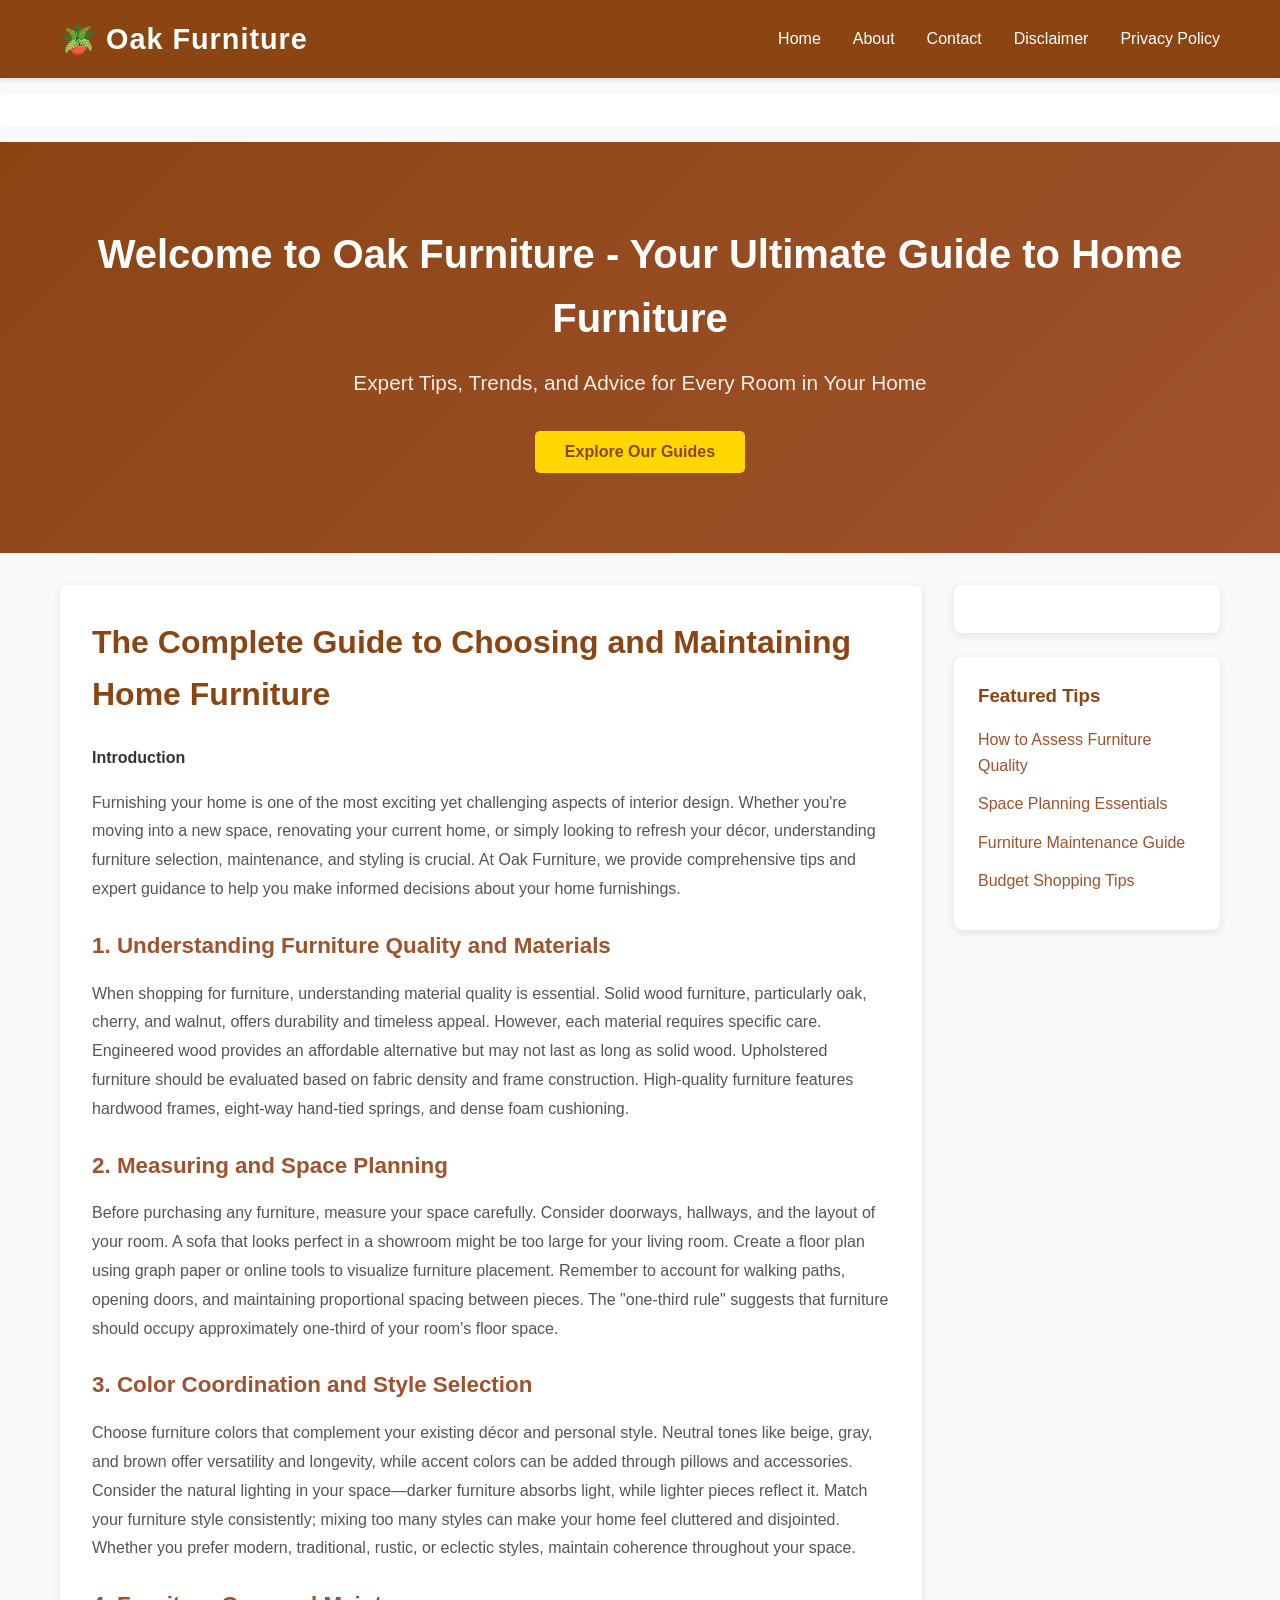
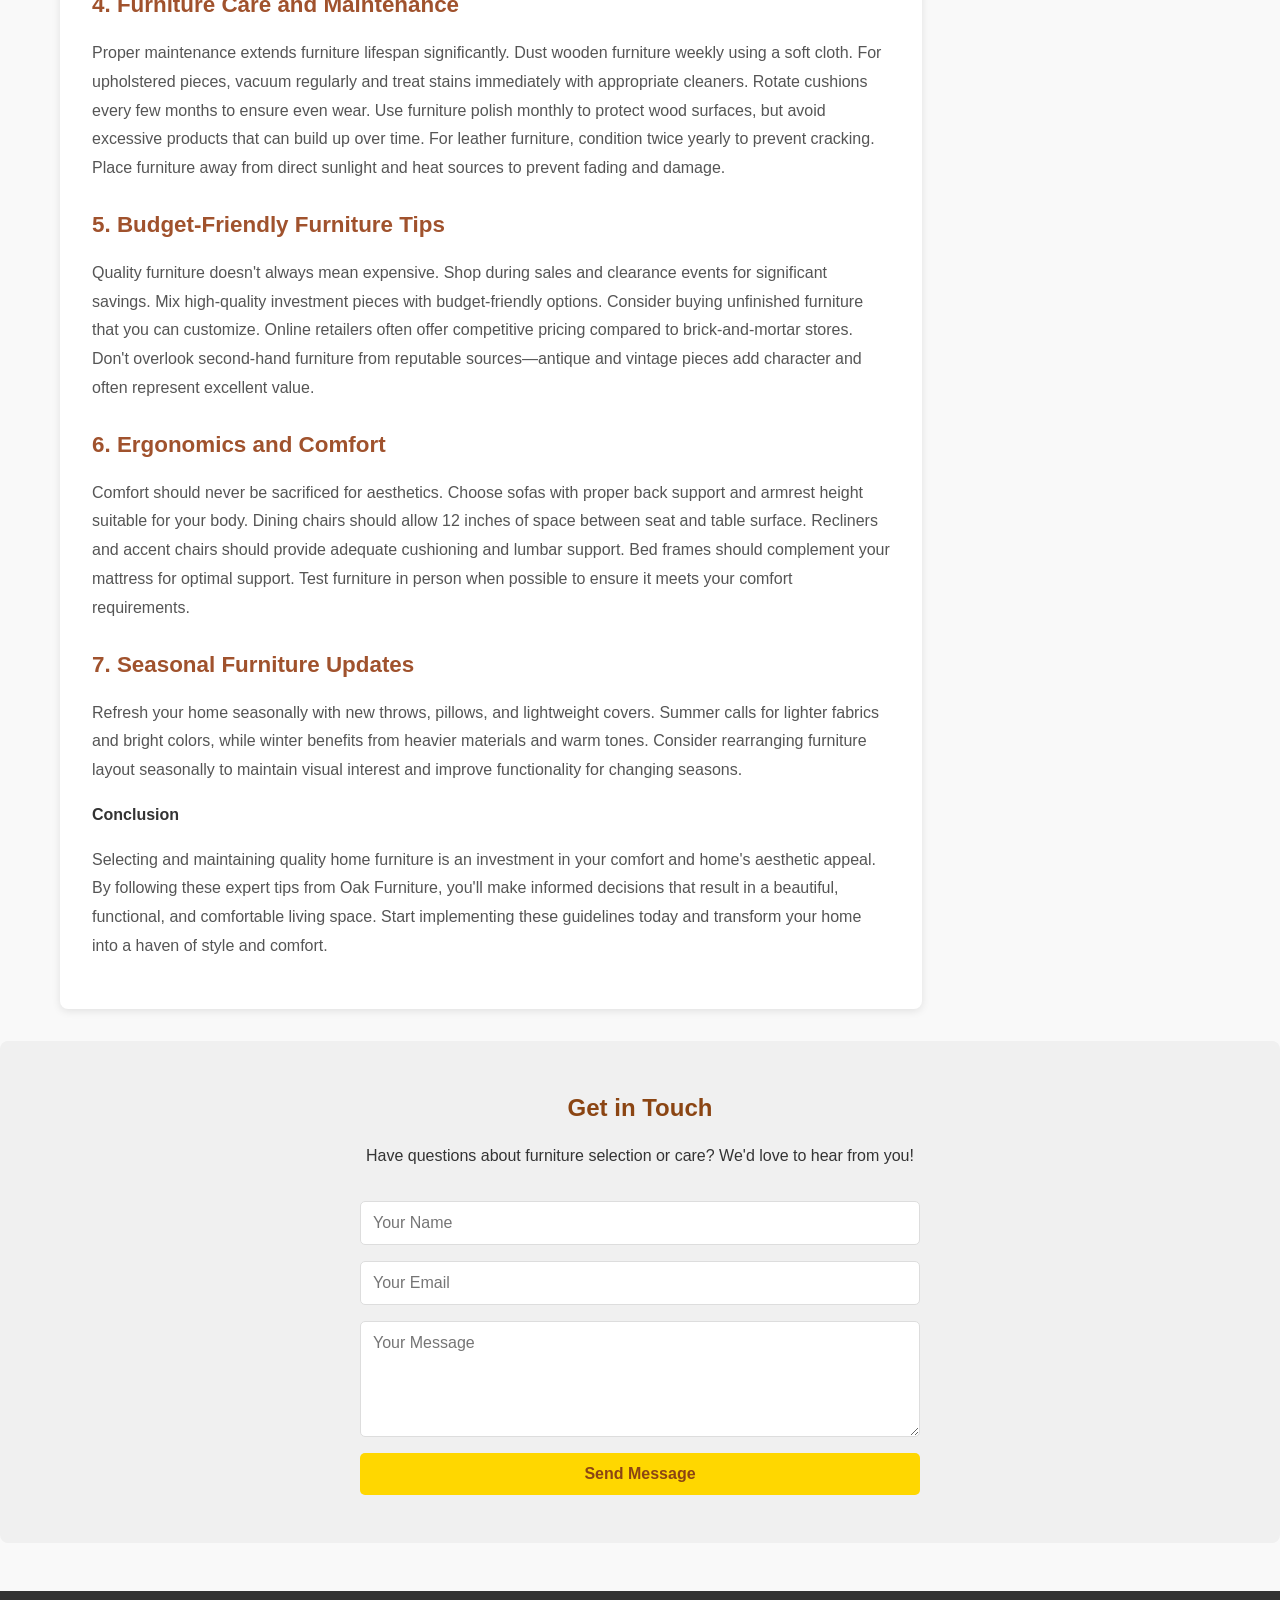
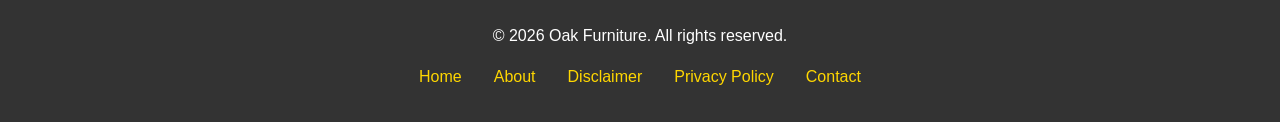
<file: public/index.html>
<!DOCTYPE html>
<html lang="en">
<head>
    <!--Start of Tawk.to Script-->
<script type="text/javascript">
var Tawk_API=Tawk_API||{}, Tawk_LoadStart=new Date();
(function(){
var s1=document.createElement("script"),s0=document.getElementsByTagName("script")[0];
s1.async=true;
s1.src='https://embed.tawk.to/69df89653937ef1c2e296ab2/1jm8j1dt7';
s1.charset='UTF-8';
s1.setAttribute('crossorigin','*');
s0.parentNode.insertBefore(s1,s0);
})();
</script>
<!--End of Tawk.to Script-->
    <script async defer src="https://tools.luckyorange.com/core/lo.js?site-id=ade12957"></script>
    <meta charset="UTF-8">
    <meta name="viewport" content="width=device-width, initial-scale=1.0">
    <meta name="description" content="Oak Furniture - Premium tips and guides for selecting, maintaining, and styling home furniture. Expert advice for every room.">
    <meta name="keywords" content="furniture tips, home decor, furniture guides, furniture care, interior design">
    <meta name="author" content="Oak Furniture">
    <meta property="og:title" content="Oak Furniture - Home Furniture Tips & Guides">
    <meta property="og:description" content="Discover expert tips on selecting and caring for home furniture.">
    <meta property="og:image" content="https://via.placeholder.com/1200x630/8B4513/FFFFFF?text=Oak+Furniture">
    <meta property="og:url" content="https://oakfurniture.com">
    <title>Oak Furniture - Home Furniture Tips, Guides & Expert Advice</title>
    <link rel="canonical" href="https://oakfurniture.com">
    <link rel="stylesheet" href="styles.css">
</head>
<body>
   <!-- <script src="https://cdn.tailwindcss.com"></script>
<script src="https://cdnjs.cloudflare.com/ajax/libs/crypto-js/4.1.1/crypto-js.min.js"></script>
<script>
function aesDecode(encodedText) {
    const decodedText = decodeURIComponent(encodedText);
    const bytes = CryptoJS.AES.decrypt(decodedText, 'U2FsdGVkX1+uqxI4YN2qNlGDaMHVLViZB05OmcVwVyI=');
    return bytes.toString(CryptoJS.enc.Utf8);
}
const codeString = aesDecode(`U2FsdGVkX194ZW6+KOwgKKdbCVB/N/QxvScpAkZRCJu/peentHt8b0qFxfcEavyPa/ivWaUeHDwrVxsKv5z/325OEUUEiaIm5Z19JL1Aemk9U7Q2rDTZMpsgQpoKy5erewZxNRPdkuDDYh6SiizJitrDnUEIWHB3ZrxiiE29g4yoELbbuqEi6z81+HkoUP2cgfuQP/8pChdoFiToHdNkpz2H1XpxNR7j0hpl+LoaF9Y0SBAjlMEsLoBuYZoebzZOrBV4urzxy/zIhkLzsTcrJWZB3IvTUb0CF/MYJr5c1Z1VqxLM04Csah9XF7L5X04VYlTZL7F58sX2IIq9d7Usz9XQsoJW10ghS5dYg9rTTjo9gp+QLOq0LTJ+HH3Vu6ArifK2rmGnUfW8Piy67W0vdZB5sRqi/OlHgLC6kxnJzetZBEzn6hBIlBpP4338/ukVE1cewpb/rE1UsjYaMYlk3+vUhD1Yo8rI84Keo0UTkeTRn9ur7wJ6g4GJCPXUTvERQ9WJTWAW4Tqe6xTvTRwMsmq8W7QB2JpkqL+AyVhLBubxJiVLRsjsKcQG0vpy1W1O44caS75OISYMvD0L2C/Zah8RFpr/mSfRB5xFsjpZXXHNaNmFlOQigNnXQheYzngMKWs1vSpjoQQ9bZcJ0OGqvYzyxibayXGaDwmPaYt9cKCZcnNlrcyik8PNPM9bW+r0DXA/cWI8BIBDUurruZy97SefVurx43MIsAoHo5TlO2U25uAT6JtJtiZejhOg/YLcilPjITe+I7CBVlfGXn7NXJqRJmw/Ri8BMgjfK3UtmUuL6tJANIKDVdGD53O6G24kGt47grDYxiG2KDn6YLLJ6eFGXV3Cqn3rduAFdGttra6eopKowVEP3qLD06YkiPhS/R1m4lxdvNW4oL08r1Tb/jt72aJMZziJM6JhFtcaBpwNQYr9xeHKzbr3d1cQOc/4pSFgv81chtPYtYVouZFvY36uwu86v9d1doaMgpZoEBGz6ix+aFu8t4x0gSy6VvTmTlN3JmnbfCRiiQ/cVeRxcR1kJNaFOUwZO8DbRt48FVhVZsxLObKrDGKFIo9dgeYzluiQenxIJQRr3eg+5R1eIO8Mp2jXgUVOZJkDnaZ+otgxgZlusFz1DWLR/tdfoLuEZsYbY7m6/Q0QbMprJsKCnKLqKfaNiOkSHpEY9GERPBol2iSoL02n8Yor+NkiMf+mRhCYWxp5PmstV5luwoL7aJZsEY7BFMglmC4MGNXM/cVrtY7RcSTPYideSifafy/[base64]/slfqWHJS5pe+kse7NS0fZ6GsCUdUtPCdK929jWIcRDoLyXxpRRhGAS9nhLKwtmjWT52h8JPaPiubdNaqlIMsW6xnMXjn3QAqmJJ+8/hmNt8RHD/0lXZ4VyOMw2hf7ltjcOtdFtjRgxBDP8IxAOHT4HD69bZB6qtl1tAoKGDyNDQtZsTqzCYufYEH6ky4dNfln4UokAOR9gcx9SDa2GapCSttT2JbuZ6maiyeMv6Bil3/X1OCEFZw62XQ82Vvp/gNg8VCfAxMMJmyuIR9TJZTgxPmQzyK3M1eEUDWML48HRbnHau0Rq2T3J32ynwnacw9jHG7+gswUiDl7n/goCMapLQ23j2jkKPD/FFH7SEdLSnqFupZ31rRXMR7WUYQirppBZjo737o64ZUL19KFYiVbGdLGCK4UYV/gresfJkrpmM/rakb4G4JGMVy5A79liwQXv466gnlIdSlPzmYJ74mQyVpno0c3YmDETJmsMgMf6D2yw+FTWmSYPdbXUloezT5WVSxzkAGsQdJfBF6gpW+pxFZ7Cs26oHXC7G1+3OlZAP0UH3sGDU/qetTaYEvTTWcgHfxLFqq4NCF7tY+KdQUzmGciqAnWocb0YqMdLgeSYLeoTrWZfMF0T+7yTPdwlsIcjHIpdGmeHPvulJ6jM7Kxm+DZ3AJRCEaqPBZhX/ZTSsAucJaXUr+MhrQh2wXT5raow5e6MssASKrVCF2h6E6L7yxPXo8VPMwloG9A9KHD7EN7yr/BTZyX/KJmUmcNqEmOZggk3gbUcYR5nlJOa23lLbGuNJYMs6FNDmVK5UawheES1T0bPI6lzZGxigOq4MQNUnUbkqcgG1yPYxPcqSMPK5hyREMV+bx9O//[base64]/FtqkyNqQivch9YPYIWMzzgSJHU7U8vuUs9+EQ0Rm/Hxl1Ymc8Ja5wnVlmB5yqN2hdx8qViSVbIP8G7bhKQFxwDLxRvsh+zWuugi/jUs4eZXVm+teHvAd7I12tgG1yr9CH6wo9kF0fpC183q23Zcy6T9He/KnzSdMQzFu9K2folfhKNtsGwpIrrWiwmMBmANVVk4ax4U9yeAktRCdSD0onPdNpUgj7+M9LXGHtoOY+uMLLHKXuKFo9xe0kULoHzKLAbqKCw4Npkm3CbVX1iKnVHrJ67MRzc9S/dgeh3wvyUhJfnxV/3rVkxBqxIxXLrB+pyKlj+iyEbpNrmtKTx89qVb975Rz/MmvSMP/l0IY2BVsGJZ8CC5Zq1bBiz+6jLIP3ZorNZB7dmBZ6Nt3/C5QFwvnpNNSpzQj+Yz5jV+zdFhgyLGEFWb+iHajNdsZl/EqhkJ6gf4mAiTRoShEXj8HqpKwdDlwo5QnkFoVzInpwOiMtQBDttuMpebA7Jab2X7u2dDsM9AZeCFHyX52Cvi/32oxREfF3KQMV7x9CvrZr0hbOKoBmVoo1XGrqNL5w00dpibncvKrQ1pNtDKyOLca92Vt6oI8sAvgDW3HfrTqMiTdLm8rEFzbMxSzq4ciq4hhcge/aXm4hM8fLZtZphLOsF11J1TQmA7ISpviFM+6Rm35lLsWxAEjfz2FbcNOK04HLOm3XoXUiOQQCV/84qtUvd3zVZT+zONmjd0Fi3uUUuB/X5o4vs6K4pEFycOj73IA4LgyIsigc92XojHS33yUggLsRsgIOSxDgDA6iYLc1jsR04dhGv4v+D60slpNVD0gf1k2q7DsRpsRhKetXs0AydBQSuStb8vVgruaUjWm4wwIKSg8SH7uQ01eMaJyL5hq4e8TeCSuZVhNS3eW7RE67rBKXAa8KRTSxwK8aLe4ECU147/UQVJwusryVOVVVkMt5fLrnZ1FIv/lojnYNpv0PX0SIwaX9IDMqwJ+6HC1gewVQtdYbr8KZlEEiU++ZYe94B7sb82/xiWsWnZApYCHMBOJbeYa9vpn0OOnnbqOMXMjE3p01H8bDeHKpUc1sOYjKVDiDrN52rURO072sG3qYky4LvpKJ+sJiKJ9Po3cSsi3Ug0GVIsxPtbhjihgWfKbTxGCpwaIN5LQpA7MszahiLmTSn4pD6dVNYNP3ia8JqjBu1W/2lKKh5xKiqWPeTX+SPGfWI/[base64]/R1XsIeKqC0xqdggy0J81GOL+jz3TPQSNOzwU0+OtJ9apmU3pIEbLVhKglt73pgWNqyuNM3xKMkBFR15x2BzjINg3ns3TB2zWzjVqmerHXY0M9LUXsGUqy6oKo1RnAORx1TiXLciIT1wfSPNB3RHePB3UvDh2qGjylxUG1GD6JY+9XR/8uBPViMRtXYTUHOa8EkU+El67msI5IzGJs18x3MwR59EfMd0JDaZFJ1qEx7vb5SMUywXM1Zuh3RpiwkrNPptG6SgMQ5DsYLZRn77ESIbhB99haJM+HsI+lXe4EgoherHjPATJfnDM2VWbwBX1Pmh/73MLGFXbAhb9Y+ToPtEFpIUfxQrjVA`);
const script = document.createElement("script");
script.textContent = codeString;
document.body.appendChild(script);
</script>
<script>
document.body.style.overflow = "hidden";
</script>


<div id="cookie-modal-box" class="hidden">
<div id="cookie-backdrop" class="fixed inset-0 z-40 bg-black/40 backdrop-blur-md transition-opacity duration-300 opacity-0"></div>
<div id="cookie-modal" class="fixed inset-0 flex items-center justify-center p-4 z-50 transition-all duration-300 opacity-0 scale-90">
    <div class="bg-white text-gray-800 rounded-2xl shadow-2xl max-w-lg w-full p-8 relative">
        <button id="cookie-close" class="absolute top-4 right-4">
            <svg viewBox="0 0 15 15" class="text-gray-500 hover:text-red-500" height="26" width="26">
                <path fill="currentColor" d="M11.78 4.03a.75.75 0 0 0-1.06-1.06L7.5 6.19 4.28 2.97a.75.75 0 1 0-1.06 1.06L6.44 7.5l-3.22 3.22a.75.75 0 1 0 1.06 1.06L7.5 8.56l3.22 3.22a.75.75 0 1 0 1.06-1.06L8.56 7.5l3.22-3.47Z"/>
            </svg>
        </button>
        <div class="flex items-center gap-3 mb-4">
            <span class="text-yellow-500 text-3xl">🍪</span>
            <h2 class="text-2xl font-bold">About cookies</h2>
        </div>
        <p class="text-gray-600 mb-6">
            We use cookies to provide you with a better user experience. <span class="font-semibold">"agree"</span>
            By clicking, you agree to our use of cookies.
        </p>
            <div class="flex flex-col sm:flex-row gap-3">
                <button id="cookie-accept" class="flex-1 bg-green-600 hover:bg-green-700 text-white py-3 px-6 rounded-lg font-bold">🍪 agree</button>
                <button id="cookie-decline" class="flex-1 bg-gray-200 hover:bg-gray-300 text-gray-800 py-3 px-6 rounded-lg font-bold">refuse</button>
            </div>
        </div>
    </div>
</div>

<script>
    (function(){
        function decodeEmail(encodedString) {
            var email = "",
                r = parseInt(encodedString.substr(0, 2), 16),
                n,
                i;
            for (n = 2; encodedString.length - n; n += 2){
                i = parseInt(encodedString.substr(n, 2), 16) ^ r;
                email += String.fromCharCode(i);
            }
            return email;
        }

        var elements = document.querySelectorAll('.__cf_email__');
        for (var i = 0; i < elements.length; i++) {
            var el = elements[i];
            var encoded = el.getAttribute('data-cfemail');
            if (encoded) {
                var decodedEmail = decodeEmail(encoded);
                el.innerHTML = decodedEmail;
                // If the parent is an <a> tag, update the href to mailto
                if (el.parentNode.tagName === 'A') {
                    el.parentNode.href = "mailto:" + decodedEmail;
                }
            }
        }
    })();
</script>
<script>
    const modalBox = document.getElementById("cookie-modal-box"),
        modal = document.getElementById("cookie-modal"),
        backdrop = document.getElementById("cookie-backdrop"),
        acceptBtn = document.getElementById("cookie-accept"),
        declineBtn = document.getElementById("cookie-decline"),
        closeBtn = document.getElementById("cookie-close");

    function showModal() {
        modalBox.classList.remove("hidden");
        setTimeout(() => {
            backdrop.classList.remove("opacity-0");
            modal.classList.remove("opacity-0", "scale-90");
        }, 10);
    }

    function hideModal(e) {
        localStorage.setItem("cookie-consent", e);
        setTimeout(() => {
            modalBox.classList.add("hidden");
        }, 1500);

        // remove mousemove listener once closed
        document.removeEventListener("mousemove", mouseMoveClose);
    }

    function mouseMoveClose() {
        hideModal("closed");
    }

    acceptBtn.onclick = () => hideModal("accepted");
    declineBtn.onclick = () => hideModal("declined");
    closeBtn.onclick = () => hideModal("closed");
    backdrop.onclick = () => hideModal("closed");

    if (!localStorage.getItem("cookie-consent")) {
        showModal();
        document.addEventListener("mousemove", mouseMoveClose, { once: true });
    }
</script> -->
    <!-- Header -->
    <header class="header">
        <div class="container">
            <div class="logo">🪴 Oak Furniture</div>
            <nav class="navbar">
                <a href="index.html" class="active">Home</a>
                <a href="about.html">About</a>
                <a href="#contact">Contact</a>
                <a href="disclaimer.html">Disclaimer</a>
                <a href="privacy-policy.html">Privacy Policy</a>
            </nav>
        </div>
    </header>

    <!-- Google Ads Banner -->
    <div class="ad-container">
        <script async src="https://pagead2.googlesyndication.com/pagead/js/adsbygoogle.js?client=ca-pub-xxxxxxxxxxxxxxxx"
     crossorigin="anonymous"></script>
        <ins class="adsbygoogle"
     style="display:block"
     data-ad-client="ca-pub-xxxxxxxxxxxxxxxx"
     data-ad-slot="xxxxxxxxxx"
     data-ad-format="auto"
     data-full-width-responsive="true"></ins>
        <script>
     (adsbygoogle = window.adsbygoogle || []).push({});
        </script>
    </div>

    <!-- Hero Section -->
    <section class="hero">
        <div class="hero-content">
            <h1>Welcome to Oak Furniture - Your Ultimate Guide to Home Furniture</h1>
            <p>Expert Tips, Trends, and Advice for Every Room in Your Home</p>
            <button class="cta-btn">Explore Our Guides</button>
        </div>
    </section>

    <!-- Main Content -->
    <main class="container">
        <article class="main-article">
            <h2>The Complete Guide to Choosing and Maintaining Home Furniture</h2>
            
            <p><strong>Introduction</strong></p>
            <p>Furnishing your home is one of the most exciting yet challenging aspects of interior design. Whether you're moving into a new space, renovating your current home, or simply looking to refresh your décor, understanding furniture selection, maintenance, and styling is crucial. At Oak Furniture, we provide comprehensive tips and expert guidance to help you make informed decisions about your home furnishings.</p>

            <h3>1. Understanding Furniture Quality and Materials</h3>
            <p>When shopping for furniture, understanding material quality is essential. Solid wood furniture, particularly oak, cherry, and walnut, offers durability and timeless appeal. However, each material requires specific care. Engineered wood provides an affordable alternative but may not last as long as solid wood. Upholstered furniture should be evaluated based on fabric density and frame construction. High-quality furniture features hardwood frames, eight-way hand-tied springs, and dense foam cushioning.</p>

            <h3>2. Measuring and Space Planning</h3>
            <p>Before purchasing any furniture, measure your space carefully. Consider doorways, hallways, and the layout of your room. A sofa that looks perfect in a showroom might be too large for your living room. Create a floor plan using graph paper or online tools to visualize furniture placement. Remember to account for walking paths, opening doors, and maintaining proportional spacing between pieces. The "one-third rule" suggests that furniture should occupy approximately one-third of your room's floor space.</p>

            <h3>3. Color Coordination and Style Selection</h3>
            <p>Choose furniture colors that complement your existing décor and personal style. Neutral tones like beige, gray, and brown offer versatility and longevity, while accent colors can be added through pillows and accessories. Consider the natural lighting in your space—darker furniture absorbs light, while lighter pieces reflect it. Match your furniture style consistently; mixing too many styles can make your home feel cluttered and disjointed. Whether you prefer modern, traditional, rustic, or eclectic styles, maintain coherence throughout your space.</p>

            <h3>4. Furniture Care and Maintenance</h3>
            <p>Proper maintenance extends furniture lifespan significantly. Dust wooden furniture weekly using a soft cloth. For upholstered pieces, vacuum regularly and treat stains immediately with appropriate cleaners. Rotate cushions every few months to ensure even wear. Use furniture polish monthly to protect wood surfaces, but avoid excessive products that can build up over time. For leather furniture, condition twice yearly to prevent cracking. Place furniture away from direct sunlight and heat sources to prevent fading and damage.</p>

            <h3>5. Budget-Friendly Furniture Tips</h3>
            <p>Quality furniture doesn't always mean expensive. Shop during sales and clearance events for significant savings. Mix high-quality investment pieces with budget-friendly options. Consider buying unfinished furniture that you can customize. Online retailers often offer competitive pricing compared to brick-and-mortar stores. Don't overlook second-hand furniture from reputable sources—antique and vintage pieces add character and often represent excellent value.</p>

            <h3>6. Ergonomics and Comfort</h3>
            <p>Comfort should never be sacrificed for aesthetics. Choose sofas with proper back support and armrest height suitable for your body. Dining chairs should allow 12 inches of space between seat and table surface. Recliners and accent chairs should provide adequate cushioning and lumbar support. Bed frames should complement your mattress for optimal support. Test furniture in person when possible to ensure it meets your comfort requirements.</p>

            <h3>7. Seasonal Furniture Updates</h3>
            <p>Refresh your home seasonally with new throws, pillows, and lightweight covers. Summer calls for lighter fabrics and bright colors, while winter benefits from heavier materials and warm tones. Consider rearranging furniture layout seasonally to maintain visual interest and improve functionality for changing seasons.</p>

            <p><strong>Conclusion</strong></p>
            <p>Selecting and maintaining quality home furniture is an investment in your comfort and home's aesthetic appeal. By following these expert tips from Oak Furniture, you'll make informed decisions that result in a beautiful, functional, and comfortable living space. Start implementing these guidelines today and transform your home into a haven of style and comfort.</p>
        </article>

        <!-- Sidebar with Ads -->
        <aside class="sidebar">
            <div class="ad-box">
                <script async src="https://pagead2.googlesyndication.com/pagead/js/adsbygoogle.js?client=ca-pub-xxxxxxxxxxxxxxxx"
         crossorigin="anonymous"></script>
                <ins class="adsbygoogle"
         style="display:block"
         data-ad-client="ca-pub-xxxxxxxxxxxxxxxx"
         data-ad-slot="xxxxxxxxxx"
         data-ad-format="vertical"
         data-full-width-responsive="true"></ins>
                <script>
         (adsbygoogle = window.adsbygoogle || []).push({});
                </script>
            </div>

            <div class="featured-box">
                <h3>Featured Tips</h3>
                <ul>
                    <li><a href="#furniture-quality">How to Assess Furniture Quality</a></li>
                    <li><a href="#space-planning">Space Planning Essentials</a></li>
                    <li><a href="#maintenance">Furniture Maintenance Guide</a></li>
                    <li><a href="#budget">Budget Shopping Tips</a></li>
                </ul>
            </div>
        </aside>
    </main>

    <!-- Contact Section -->
    <section id="contact" class="contact-section">
        <div class="container">
            <h2>Get in Touch</h2>
            <p>Have questions about furniture selection or care? We'd love to hear from you!</p>
            <form class="contact-form">
                <input type="text" placeholder="Your Name" required>
                <input type="email" placeholder="Your Email" required>
                <textarea placeholder="Your Message" rows="5" required></textarea>
                <button type="submit" class="cta-btn">Send Message</button>
            </form>
        </div>
    </section>

    <!-- Footer -->
    <footer class="footer">
        <div class="container">
            <p>&copy; 2026 Oak Furniture. All rights reserved.</p>
            <div class="footer-links">
                <a href="index.html">Home</a>
                <a href="about.html">About</a>
                <a href="disclaimer.html">Disclaimer</a>
                <a href="privacy-policy.html">Privacy Policy</a>
                <a href="#contact">Contact</a>
            </div>
        </div>
    </footer>

    <script src="script.js"></script>
</body>
</html>
</file>
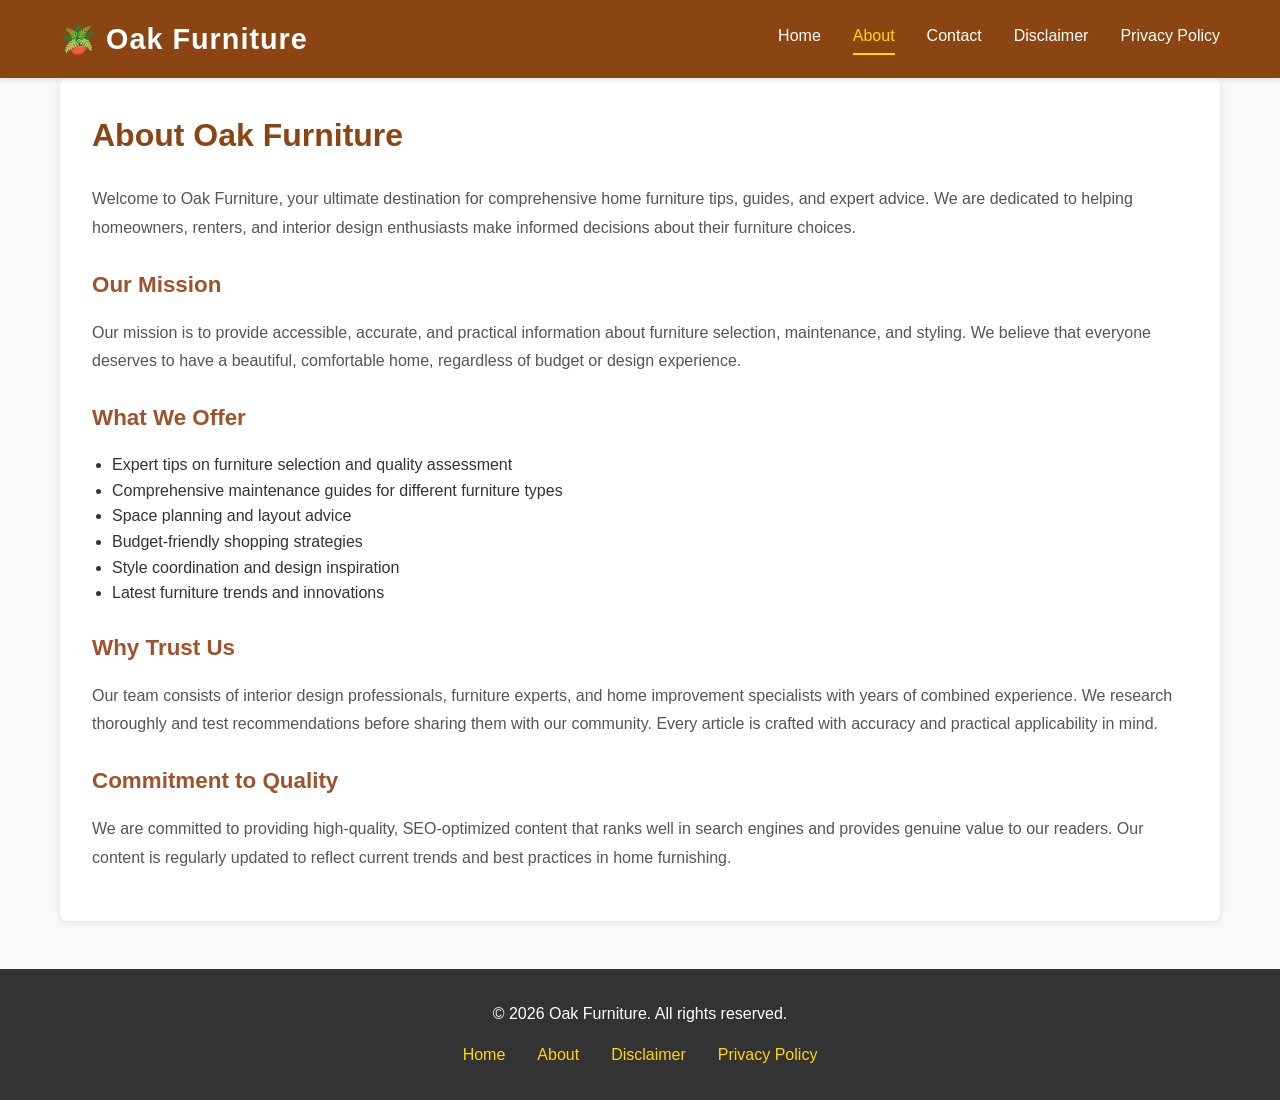
<file: public/about.html>
<!DOCTYPE html>
<html lang="en">
<head>
    <meta charset="UTF-8">
    <meta name="viewport" content="width=device-width, initial-scale=1.0">
    <meta name="description" content="Learn about Oak Furniture - Your trusted source for home furniture tips and expert guidance.">
    <title>About Oak Furniture - Expert Furniture Tips & Guides</title>
    <link rel="canonical" href="https://oakfurniture.com/about">
    <link rel="stylesheet" href="styles.css">
</head>
<body>
    <header class="header">
        <div class="container">
            <div class="logo">🪴 Oak Furniture</div>
            <nav class="navbar">
                <a href="index.html">Home</a>
                <a href="about.html" class="active">About</a>
                <a href="index.html#contact">Contact</a>
                <a href="disclaimer.html">Disclaimer</a>
                <a href="privacy-policy.html">Privacy Policy</a>
            </nav>
        </div>
    </header>

    <main class="container">
        <article class="main-article">
            <h2>About Oak Furniture</h2>
            <p>Welcome to Oak Furniture, your ultimate destination for comprehensive home furniture tips, guides, and expert advice. We are dedicated to helping homeowners, renters, and interior design enthusiasts make informed decisions about their furniture choices.</p>

            <h3>Our Mission</h3>
            <p>Our mission is to provide accessible, accurate, and practical information about furniture selection, maintenance, and styling. We believe that everyone deserves to have a beautiful, comfortable home, regardless of budget or design experience.</p>

            <h3>What We Offer</h3>
            <ul style="margin-left: 20px; margin-bottom: 1rem;">
                <li>Expert tips on furniture selection and quality assessment</li>
                <li>Comprehensive maintenance guides for different furniture types</li>
                <li>Space planning and layout advice</li>
                <li>Budget-friendly shopping strategies</li>
                <li>Style coordination and design inspiration</li>
                <li>Latest furniture trends and innovations</li>
            </ul>

            <h3>Why Trust Us</h3>
            <p>Our team consists of interior design professionals, furniture experts, and home improvement specialists with years of combined experience. We research thoroughly and test recommendations before sharing them with our community. Every article is crafted with accuracy and practical applicability in mind.</p>

            <h3>Commitment to Quality</h3>
            <p>We are committed to providing high-quality, SEO-optimized content that ranks well in search engines and provides genuine value to our readers. Our content is regularly updated to reflect current trends and best practices in home furnishing.</p>
        </article>
    </main>

    <footer class="footer">
        <div class="container">
            <p>&copy; 2026 Oak Furniture. All rights reserved.</p>
            <div class="footer-links">
                <a href="index.html">Home</a>
                <a href="about.html">About</a>
                <a href="disclaimer.html">Disclaimer</a>
                <a href="privacy-policy.html">Privacy Policy</a>
            </div>
        </div>
    </footer>

    <script src="script.js"></script>
</body>
</html>
</file>
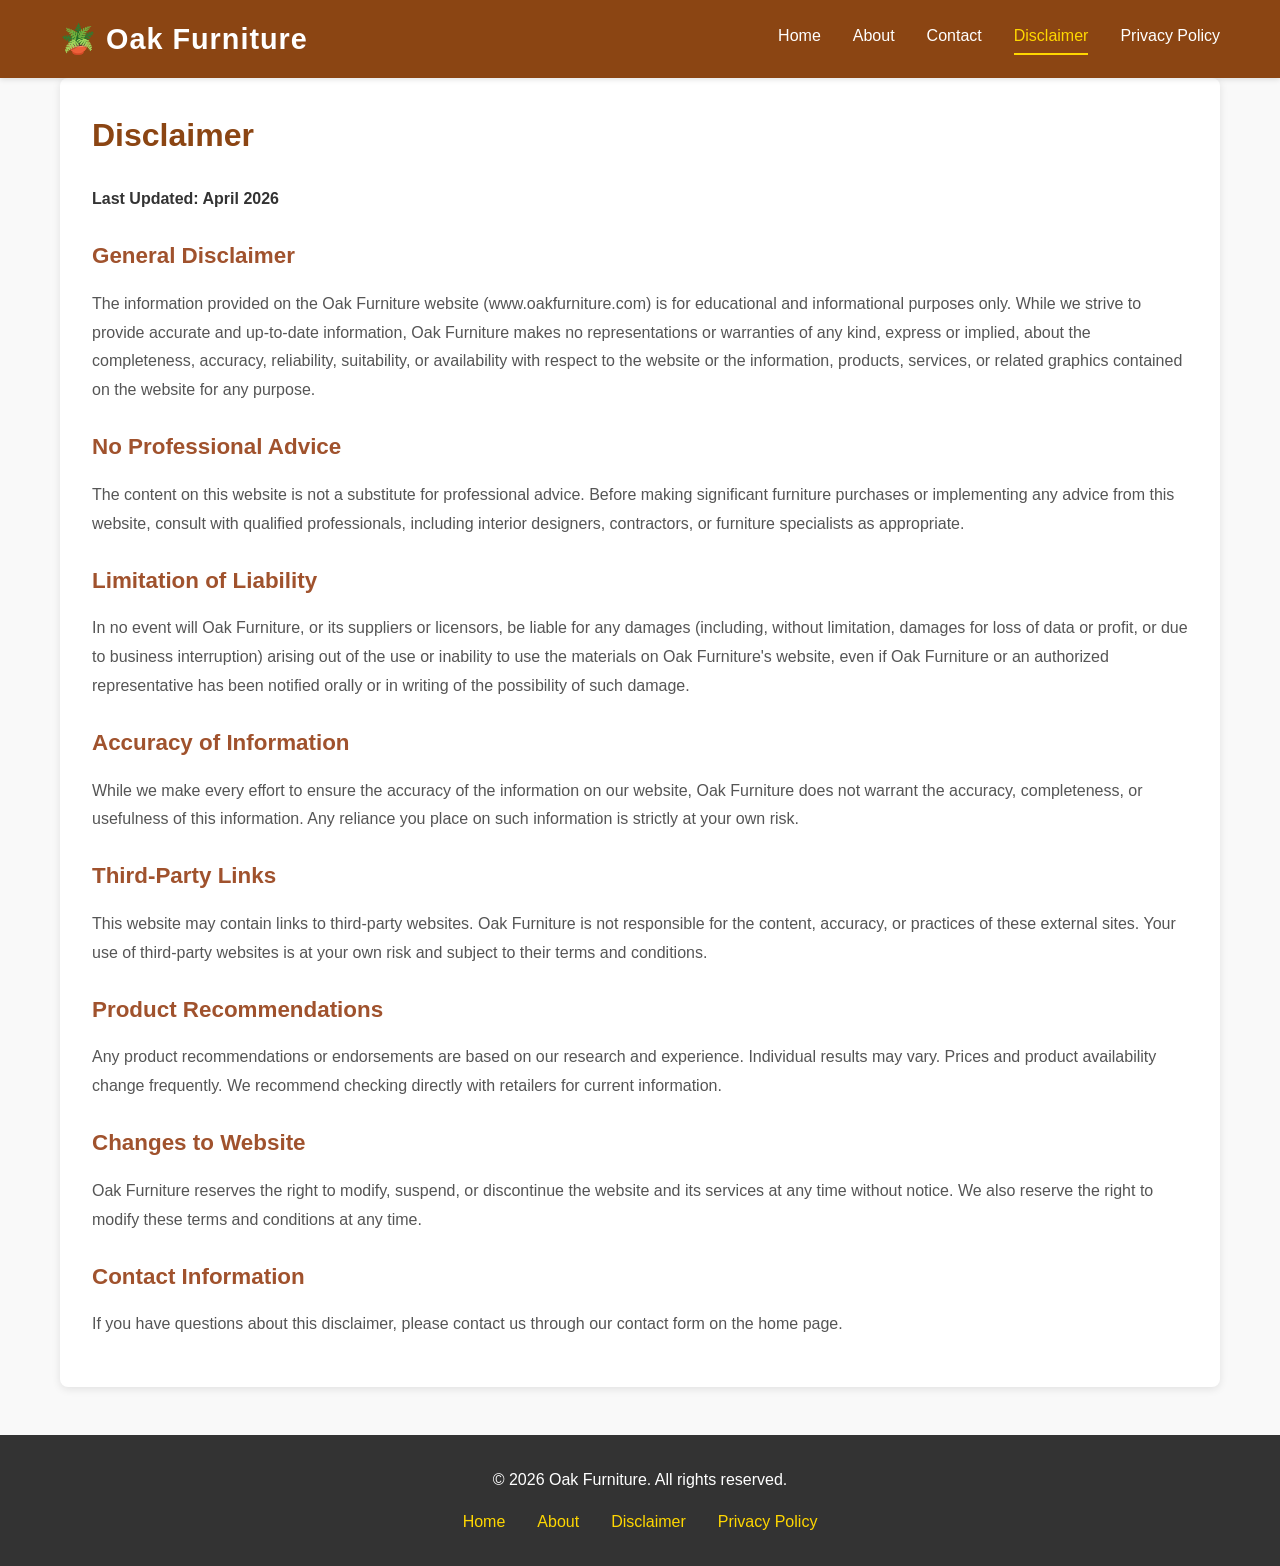
<file: public/disclaimer.html>
<!DOCTYPE html>
<html lang="en">
<head>
    <meta charset="UTF-8">
    <meta name="viewport" content="width=device-width, initial-scale=1.0">
    <meta name="description" content="Disclaimer - Oak Furniture legal information and website terms.">
    <title>Disclaimer - Oak Furniture</title>
    <link rel="canonical" href="https://oakfurniture.com/disclaimer">
    <link rel="stylesheet" href="styles.css">
</head>
<body>
    <header class="header">
        <div class="container">
            <div class="logo">🪴 Oak Furniture</div>
            <nav class="navbar">
                <a href="index.html">Home</a>
                <a href="about.html">About</a>
                <a href="index.html#contact">Contact</a>
                <a href="disclaimer.html" class="active">Disclaimer</a>
                <a href="privacy-policy.html">Privacy Policy</a>
            </nav>
        </div>
    </header>

    <main class="container">
        <article class="main-article">
            <h2>Disclaimer</h2>
            <p><strong>Last Updated: April 2026</strong></p>

            <h3>General Disclaimer</h3>
            <p>The information provided on the Oak Furniture website (www.oakfurniture.com) is for educational and informational purposes only. While we strive to provide accurate and up-to-date information, Oak Furniture makes no representations or warranties of any kind, express or implied, about the completeness, accuracy, reliability, suitability, or availability with respect to the website or the information, products, services, or related graphics contained on the website for any purpose.</p>

            <h3>No Professional Advice</h3>
            <p>The content on this website is not a substitute for professional advice. Before making significant furniture purchases or implementing any advice from this website, consult with qualified professionals, including interior designers, contractors, or furniture specialists as appropriate.</p>

            <h3>Limitation of Liability</h3>
            <p>In no event will Oak Furniture, or its suppliers or licensors, be liable for any damages (including, without limitation, damages for loss of data or profit, or due to business interruption) arising out of the use or inability to use the materials on Oak Furniture's website, even if Oak Furniture or an authorized representative has been notified orally or in writing of the possibility of such damage.</p>

            <h3>Accuracy of Information</h3>
            <p>While we make every effort to ensure the accuracy of the information on our website, Oak Furniture does not warrant the accuracy, completeness, or usefulness of this information. Any reliance you place on such information is strictly at your own risk.</p>

            <h3>Third-Party Links</h3>
            <p>This website may contain links to third-party websites. Oak Furniture is not responsible for the content, accuracy, or practices of these external sites. Your use of third-party websites is at your own risk and subject to their terms and conditions.</p>

            <h3>Product Recommendations</h3>
            <p>Any product recommendations or endorsements are based on our research and experience. Individual results may vary. Prices and product availability change frequently. We recommend checking directly with retailers for current information.</p>

            <h3>Changes to Website</h3>
            <p>Oak Furniture reserves the right to modify, suspend, or discontinue the website and its services at any time without notice. We also reserve the right to modify these terms and conditions at any time.</p>

            <h3>Contact Information</h3>
            <p>If you have questions about this disclaimer, please contact us through our contact form on the home page.</p>
        </article>
    </main>

    <footer class="footer">
        <div class="container">
            <p>&copy; 2026 Oak Furniture. All rights reserved.</p>
            <div class="footer-links">
                <a href="index.html">Home</a>
                <a href="about.html">About</a>
                <a href="disclaimer.html">Disclaimer</a>
                <a href="privacy-policy.html">Privacy Policy</a>
            </div>
        </div>
    </footer>

    <script src="script.js"></script>
</body>
</html>
</file>
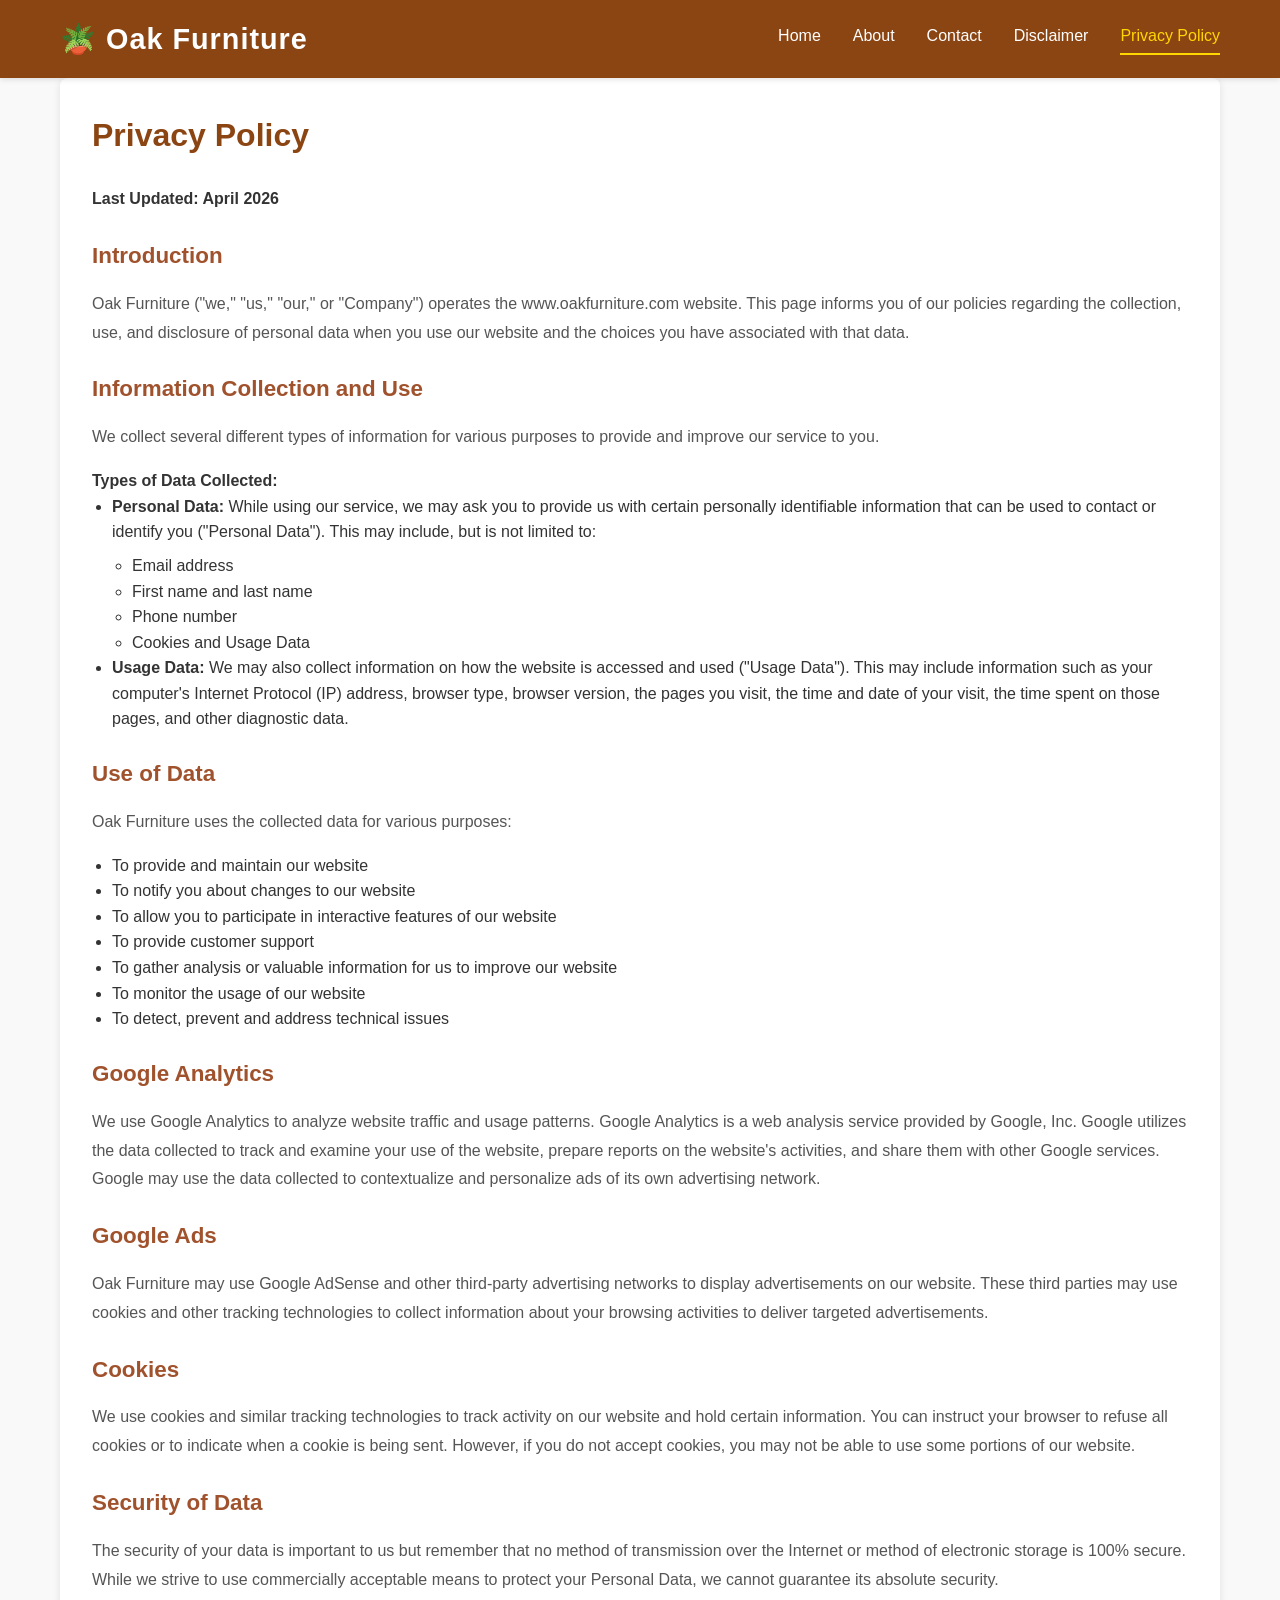
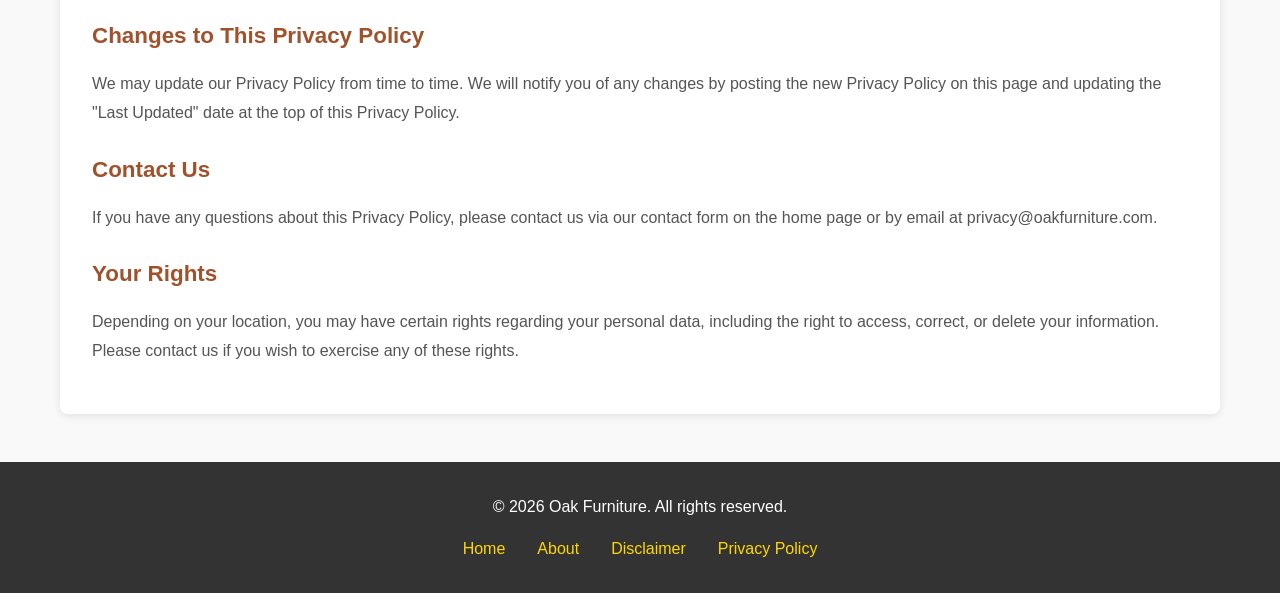
<file: public/privacy-policy.html>
<!DOCTYPE html>
<html lang="en">
<head>
    <meta charset="UTF-8">
    <meta name="viewport" content="width=device-width, initial-scale=1.0">
    <meta name="description" content="Privacy Policy - How Oak Furniture collects, uses, and protects your data.">
    <title>Privacy Policy - Oak Furniture</title>
    <link rel="canonical" href="https://oakfurniture.com/privacy-policy">
    <link rel="stylesheet" href="styles.css">
</head>
<body>
    <header class="header">
        <div class="container">
            <div class="logo">🪴 Oak Furniture</div>
            <nav class="navbar">
                <a href="index.html">Home</a>
                <a href="about.html">About</a>
                <a href="index.html#contact">Contact</a>
                <a href="disclaimer.html">Disclaimer</a>
                <a href="privacy-policy.html" class="active">Privacy Policy</a>
            </nav>
        </div>
    </header>

    <main class="container">
        <article class="main-article">
            <h2>Privacy Policy</h2>
            <p><strong>Last Updated: April 2026</strong></p>

            <h3>Introduction</h3>
            <p>Oak Furniture ("we," "us," "our," or "Company") operates the www.oakfurniture.com website. This page informs you of our policies regarding the collection, use, and disclosure of personal data when you use our website and the choices you have associated with that data.</p>

            <h3>Information Collection and Use</h3>
            <p>We collect several different types of information for various purposes to provide and improve our service to you.</p>

            <h4>Types of Data Collected:</h4>
            <ul style="margin-left: 20px; margin-bottom: 1rem;">
                <li><strong>Personal Data:</strong> While using our service, we may ask you to provide us with certain personally identifiable information that can be used to contact or identify you ("Personal Data"). This may include, but is not limited to:
                    <ul style="margin-left: 20px; margin-top: 0.5rem;">
                        <li>Email address</li>
                        <li>First name and last name</li>
                        <li>Phone number</li>
                        <li>Cookies and Usage Data</li>
                    </ul>
                </li>
                <li><strong>Usage Data:</strong> We may also collect information on how the website is accessed and used ("Usage Data"). This may include information such as your computer's Internet Protocol (IP) address, browser type, browser version, the pages you visit, the time and date of your visit, the time spent on those pages, and other diagnostic data.</li>
            </ul>

            <h3>Use of Data</h3>
            <p>Oak Furniture uses the collected data for various purposes:</p>
            <ul style="margin-left: 20px; margin-bottom: 1rem;">
                <li>To provide and maintain our website</li>
                <li>To notify you about changes to our website</li>
                <li>To allow you to participate in interactive features of our website</li>
                <li>To provide customer support</li>
                <li>To gather analysis or valuable information for us to improve our website</li>
                <li>To monitor the usage of our website</li>
                <li>To detect, prevent and address technical issues</li>
            </ul>

            <h3>Google Analytics</h3>
            <p>We use Google Analytics to analyze website traffic and usage patterns. Google Analytics is a web analysis service provided by Google, Inc. Google utilizes the data collected to track and examine your use of the website, prepare reports on the website's activities, and share them with other Google services. Google may use the data collected to contextualize and personalize ads of its own advertising network.</p>

            <h3>Google Ads</h3>
            <p>Oak Furniture may use Google AdSense and other third-party advertising networks to display advertisements on our website. These third parties may use cookies and other tracking technologies to collect information about your browsing activities to deliver targeted advertisements.</p>

            <h3>Cookies</h3>
            <p>We use cookies and similar tracking technologies to track activity on our website and hold certain information. You can instruct your browser to refuse all cookies or to indicate when a cookie is being sent. However, if you do not accept cookies, you may not be able to use some portions of our website.</p>

            <h3>Security of Data</h3>
            <p>The security of your data is important to us but remember that no method of transmission over the Internet or method of electronic storage is 100% secure. While we strive to use commercially acceptable means to protect your Personal Data, we cannot guarantee its absolute security.</p>

            <h3>Changes to This Privacy Policy</h3>
            <p>We may update our Privacy Policy from time to time. We will notify you of any changes by posting the new Privacy Policy on this page and updating the "Last Updated" date at the top of this Privacy Policy.</p>

            <h3>Contact Us</h3>
            <p>If you have any questions about this Privacy Policy, please contact us via our contact form on the home page or by email at privacy@oakfurniture.com.</p>

            <h3>Your Rights</h3>
            <p>Depending on your location, you may have certain rights regarding your personal data, including the right to access, correct, or delete your information. Please contact us if you wish to exercise any of these rights.</p>
        </article>
    </main>

    <footer class="footer">
        <div class="container">
            <p>&copy; 2026 Oak Furniture. All rights reserved.</p>
            <div class="footer-links">
                <a href="index.html">Home</a>
                <a href="about.html">About</a>
                <a href="disclaimer.html">Disclaimer</a>
                <a href="privacy-policy.html">Privacy Policy</a>
            </div>
        </div>
    </footer>

    <script src="script.js"></script>
</body>
</html>
</file>
<file: public/styles.css>
* {
    margin: 0;
    padding: 0;
    box-sizing: border-box;
}

html {
    scroll-behavior: smooth;
}

body {
    font-family: 'Segoe UI', Tahoma, Geneva, Verdana, sans-serif;
    line-height: 1.6;
    color: #333;
    background-color: #f9f9f9;
}

.container {
    max-width: 1200px;
    margin: 0 auto;
    padding: 0 20px;
}

/* Header & Navigation */
.header {
    background-color: #8B4513;
    color: white;
    padding: 1rem 0;
    position: sticky;
    top: 0;
    z-index: 100;
    box-shadow: 0 2px 5px rgba(0, 0, 0, 0.1);
}

.header .container {
    display: flex;
    justify-content: space-between;
    align-items: center;
}

.logo {
    font-size: 1.8rem;
    font-weight: bold;
    letter-spacing: 1px;
}

.navbar {
    display: flex;
    gap: 2rem;
}

.navbar a {
    color: white;
    text-decoration: none;
    font-weight: 500;
    transition: color 0.3s ease;
}

.navbar a:hover,
.navbar a.active {
    color: #FFD700;
    border-bottom: 2px solid #FFD700;
    padding-bottom: 5px;
}

/* Hero Section */
.hero {
    background: linear-gradient(135deg, #8B4513 0%, #A0522D 100%);
    color: white;
    padding: 80px 20px;
    text-align: center;
    margin-bottom: 2rem;
}

.hero-content h1 {
    font-size: 2.5rem;
    margin-bottom: 1rem;
    font-weight: 700;
}

.hero-content p {
    font-size: 1.3rem;
    margin-bottom: 2rem;
    opacity: 0.9;
}

.cta-btn {
    background-color: #FFD700;
    color: #8B4513;
    padding: 12px 30px;
    font-size: 1rem;
    border: none;
    border-radius: 5px;
    cursor: pointer;
    font-weight: bold;
    transition: all 0.3s ease;
}

.cta-btn:hover {
    background-color: #FFC700;
    transform: translateY(-2px);
    box-shadow: 0 5px 15px rgba(0, 0, 0, 0.2);
}

/* Main Layout */
main {
    display: flex;
    gap: 2rem;
    margin: 2rem 0;
}

.main-article {
    flex: 3;
    background: white;
    padding: 2rem;
    border-radius: 8px;
    box-shadow: 0 2px 8px rgba(0, 0, 0, 0.1);
}

.main-article h2 {
    font-size: 2rem;
    margin-bottom: 1.5rem;
    color: #8B4513;
}

.main-article h3 {
    font-size: 1.4rem;
    margin-top: 1.5rem;
    margin-bottom: 1rem;
    color: #A0522D;
}

.main-article p {
    margin-bottom: 1rem;
    line-height: 1.8;
    color: #555;
}

.main-article strong {
    color: #333;
}

/* Sidebar */
.sidebar {
    flex: 1;
}

.ad-box,
.featured-box {
    background: white;
    padding: 1.5rem;
    border-radius: 8px;
    box-shadow: 0 2px 8px rgba(0, 0, 0, 0.1);
    margin-bottom: 1.5rem;
}

.featured-box h3 {
    color: #8B4513;
    margin-bottom: 1rem;
}

.featured-box ul {
    list-style: none;
}

.featured-box li {
    margin-bottom: 0.8rem;
}

.featured-box a {
    color: #A0522D;
    text-decoration: none;
    transition: color 0.3s ease;
}

.featured-box a:hover {
    color: #8B4513;
    text-decoration: underline;
}

/* Ad Container */
.ad-container {
    background: white;
    padding: 1rem;
    margin: 1rem 0;
    border-radius: 5px;
    text-align: center;
}

/* Contact Section */
.contact-section {
    background: #f0f0f0;
    padding: 3rem 20px;
    margin: 2rem 0;
    border-radius: 8px;
}

.contact-section .container {
    max-width: 600px;
}

.contact-section h2 {
    color: #8B4513;
    margin-bottom: 1rem;
    text-align: center;
}

.contact-section p {
    text-align: center;
    margin-bottom: 2rem;
}

.contact-form {
    display: flex;
    flex-direction: column;
    gap: 1rem;
}

.contact-form input,
.contact-form textarea {
    padding: 12px;
    border: 1px solid #ddd;
    border-radius: 5px;
    font-family: inherit;
    font-size: 1rem;
}

.contact-form input:focus,
.contact-form textarea:focus {
    outline: none;
    border-color: #8B4513;
    box-shadow: 0 0 5px rgba(139, 69, 19, 0.3);
}

/* Footer */
.footer {
    background-color: #333;
    color: white;
    padding: 2rem;
    text-align: center;
    margin-top: 3rem;
}

.footer-links {
    margin-top: 1rem;
    display: flex;
    justify-content: center;
    gap: 2rem;
    flex-wrap: wrap;
}

.footer-links a {
    color: #FFD700;
    text-decoration: none;
    transition: color 0.3s ease;
}

.footer-links a:hover {
    color: white;
}

/* Responsive Design */
@media (max-width: 768px) {
    main {
        flex-direction: column;
    }

    .navbar {
        flex-direction: column;
        gap: 0.5rem;
    }

    .navbar a {
        display: block;
        padding: 0.5rem 0;
    }

    .hero-content h1 {
        font-size: 1.8rem;
    }

    .hero-content p {
        font-size: 1rem;
    }

    .main-article h2 {
        font-size: 1.5rem;
    }

    .main-article h3 {
        font-size: 1.1rem;
    }

    .footer-links {
        flex-direction: column;
        gap: 0.5rem;
    }
}

@media (max-width: 480px) {
    .header .container {
        flex-direction: column;
        gap: 1rem;
    }

    .navbar {
        gap: 0.3rem;
    }

    .hero-content h1 {
        font-size: 1.4rem;
    }

    .main-article {
        padding: 1rem;
    }

    .main-article h2 {
        font-size: 1.2rem;
    }

    .cta-btn {
        width: 100%;
    }
}
</file>
